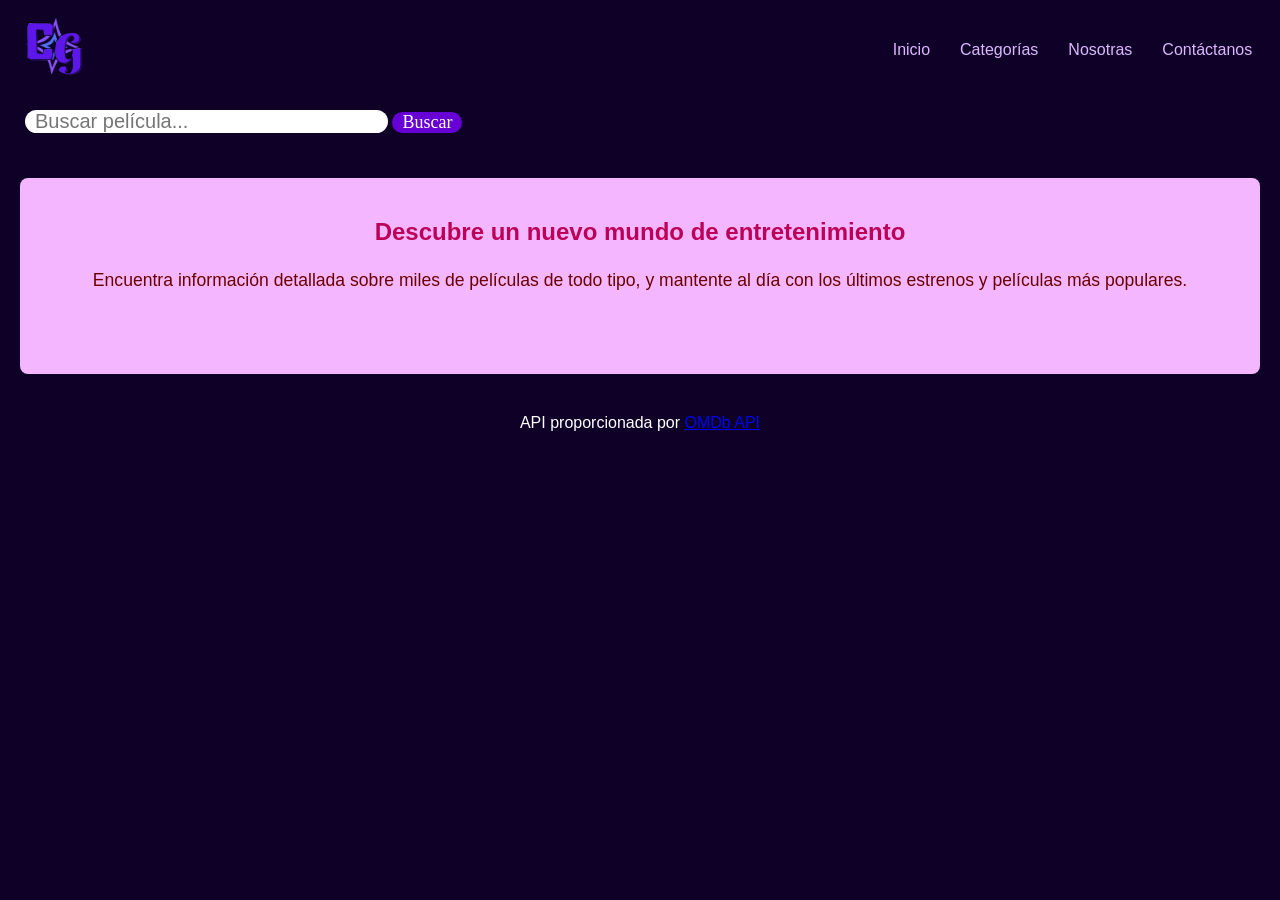
<file: index.html>
<!DOCTYPE html>
<html lang="en">
<head>
    <meta charset="UTF-8">
    <meta name="viewport" content="width=device-width, initial-scale=1.0">
    <link rel="stylesheet" href="assets/style/style.css">
    <title>Document</title>
</head>
<body>
     
     <!--aqui viene el menu-->
    
     <header>
        <nav>
            <img src="assets/img/CINEMA.png" alt="cinema" class="cinema">
            <ul class="menu">
                <li><a href="index.html">Inicio</a></li>
                <li>
                    <a href="#">Categorías</a>
                    <ul>
                        <li><a href="categorias.html?categoria=harry+potter">Harry Potter</a></li>
                        <li><a href="categorias.html?categoria=barbie">Barbie</a></li>
                        <li><a href="categorias.html?categoria=spider+man">Spiderman</a></li>
                        <li><a href="categorias.html?categoria=monster+high">Monster High</a></li>
                        <li><a href="categorias.html?categoria=star+wars">Star Wars</a></li>
                        <li><a href="categorias.html?categoria=lord+of+the+rings">The Lord of the Rings</a></li>
                        <li><a href="categorias.html?categoria=x+men">X-Men</a></li>
                    </ul>
                </li>
                <li><a href="nosotras.html">Nosotras</a></li>
                <li><a href="contacto.html">Contáctanos</a></li>
            </ul>
        </nav>
      </header>
      <div class="hero_nuevo">
        <form id="search-form" >
          <input type="text" id="search-input" placeholder="Buscar película..." required>
          <button type="submit">Buscar</button>
          <h2></h2>
        </form>
      </div>
    
   <!--Aqui es la parte baja de la web-->

   <main>
    <section class="description-section">
      <h1></h1>
      <h2>Descubre un nuevo mundo de entretenimiento</h2>
      <p>Encuentra información detallada sobre miles de películas de todo tipo, y mantente al día con los últimos estrenos y películas más populares.</p>
      
      <!-- Contenedor donde se mostrarán los resultados de búsqueda -->
      <div id="movies-container" class="movies-grid"></div>
    </section>
  </main>

  <footer>
    <p>API proporcionada por <a href="https://www.omdbapi.com/" target="_blank">OMDb API</a></p>
  </footer>

      <script  
      src="https://code.jquery.com/jquery-3.7.1.js"
      integrity="sha256-eKhayi8LEQwp4NKxN+CfCh+3qOVUtJn3QNZ0TciWLP4="
      crossorigin="anonymous"></script>
    <script src="assets/js/intro.js"></script>  
    <script src="assets/js/script.js"></script>
</body>
</html>
</file>
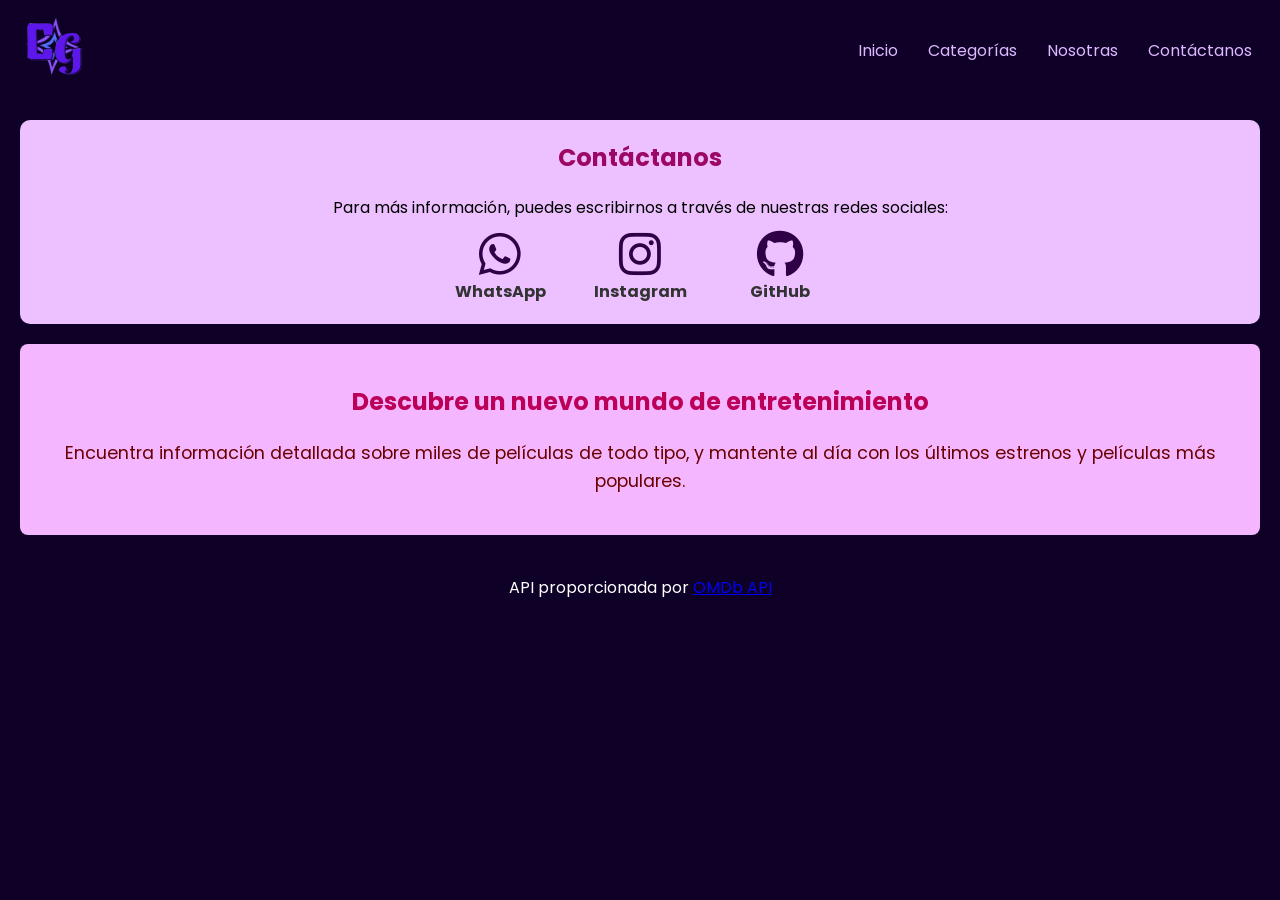
<file: contacto.html>
<!DOCTYPE html>
<html lang="en">
<head>
    <meta charset="UTF-8">
    <meta name="viewport" content="width=device-width, initial-scale=1.0">
    <link rel="stylesheet" href="assets/style/style.css">

    <title>Cinema</title>
    <!-- Incluye la CDN de Font Awesome -->
    <link rel="preconnect" href="https://fonts.googleapis.com">
    <link rel="preconnect" href="https://fonts.gstatic.com" crossorigin>
    <link href="https://fonts.googleapis.com/css2?family=Poppins:ital,wght@0,100;0,200;0,300;0,400;0,500;0,600;0,700;0,800;0,900;1,100;1,200;1,300;1,400;1,500;1,600;1,700;1,800;1,900&display=swap" rel="stylesheet">
    <link rel="stylesheet" href="https://cdnjs.cloudflare.com/ajax/libs/font-awesome/6.0.0-beta3/css/all.min.css">
</head>
<body>
    
    <!-- Sección de menú de navegación -->
    <header>
        <nav>
            <img src="assets/img/CINEMA.png" alt="cinema" class="cinema">
            <ul class="menu">
                <li><a href="index.html">Inicio</a></li>
                <li>
                    <a href="#">Categorías</a>
                    <ul class="submenu">
                        <li><a href="categorias.html?categoria=harry+potter">Harry Potter</a></li>
                        <li><a href="categorias.html?categoria=barbie">Barbie</a></li>
                        <li><a href="categorias.html?categoria=spider+man">Spiderman</a></li>
                        <li><a href="categorias.html?categoria=monster+high">Monster High</a></li>
                        <li><a href="categorias.html?categoria=star+wars">Star Wars</a></li>
                        <li><a href="categorias.html?categoria=lord+of+the+rings">The Lord of the Rings</a></li>
                        <li><a href="categorias.html?categoria=x+men">X-Men</a></li>
                    </ul>
                </li>
                <li><a href="nosotras.html">Nosotras</a></li>
                <li><a href="contacto.html">Contáctanos</a></li>
            </ul>
        </nav>
    </header>

    <!-- Sección de contacto con enlaces a WhatsApp, Instagram y GitHub con íconos de Font Awesome -->
    <section class="contact-section">
        <h2>Contáctanos</h2>
        <p>Para más información, puedes escribirnos a través de nuestras redes sociales:</p>
        <ul class="contact-list">
            <li>
                <a href="https://whatsapp.com/channel/0029VakHNBMDTkJxBZHYo53w" target="_blank">
                    <i class="fab fa-whatsapp contact-icon"></i> WhatsApp
                </a>
            </li>
            <li>
                <a href="https://www.instagram.com/tu_perfil" target="_blank">
                    <i class="fab fa-instagram contact-icon"></i> Instagram
                </a>
            </li>
            <li>
                <a href="https://github.com/anthuane677" target="_blank">
                    <i class="fab fa-github contact-icon"></i> GitHub
                </a>
            </li>
        </ul>
    </section>

    <!-- Sección principal -->
    <main>
        <section class="description-section">
            <h2>Descubre un nuevo mundo de entretenimiento</h2>
            <p>Encuentra información detallada sobre miles de películas de todo tipo, y mantente al día con los últimos estrenos y películas más populares.</p>
        </section>
    </main>

    <!-- Pie de página con información sobre la API utilizada -->
    <footer>
        <p>API proporcionada por <a href="https://www.omdbapi.com/" target="_blank">OMDb API</a></p>
    </footer>

</body>
</html>
</file>
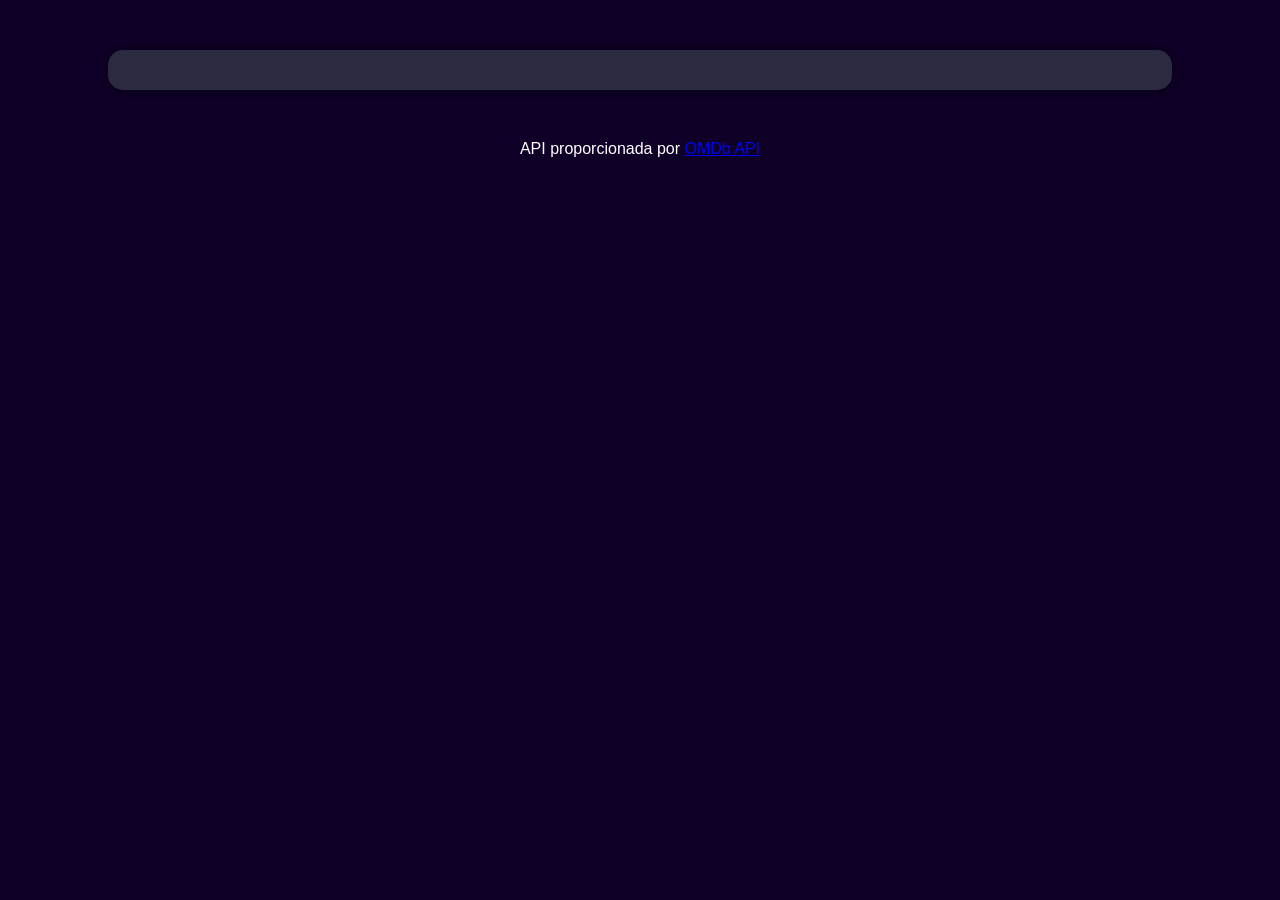
<file: movie-details.html>
<!DOCTYPE html>
<html lang="en">
<head>
    <meta charset="UTF-8">
    <meta name="viewport" content="width=device-width, initial-scale=1.0">
    <title>Detalles de la Película</title>
    <link rel="stylesheet" href="assets/style/style.css">
</head>
<body>
    <div id="moviesInfos"></div>

    <footer>
        <p>API proporcionada por <a href="https://www.omdbapi.com/" target="_blank">OMDb API</a></p>
    </footer>

    <script  
      src="https://code.jquery.com/jquery-3.7.1.js"
      integrity="sha256-eKhayi8LEQwp4NKxN+CfCh+3qOVUtJn3QNZ0TciWLP4=" 
      crossorigin="anonymous"></script>
    <script src="assets/js/movie-details.js"></script>  
</body>
</html>
</file>
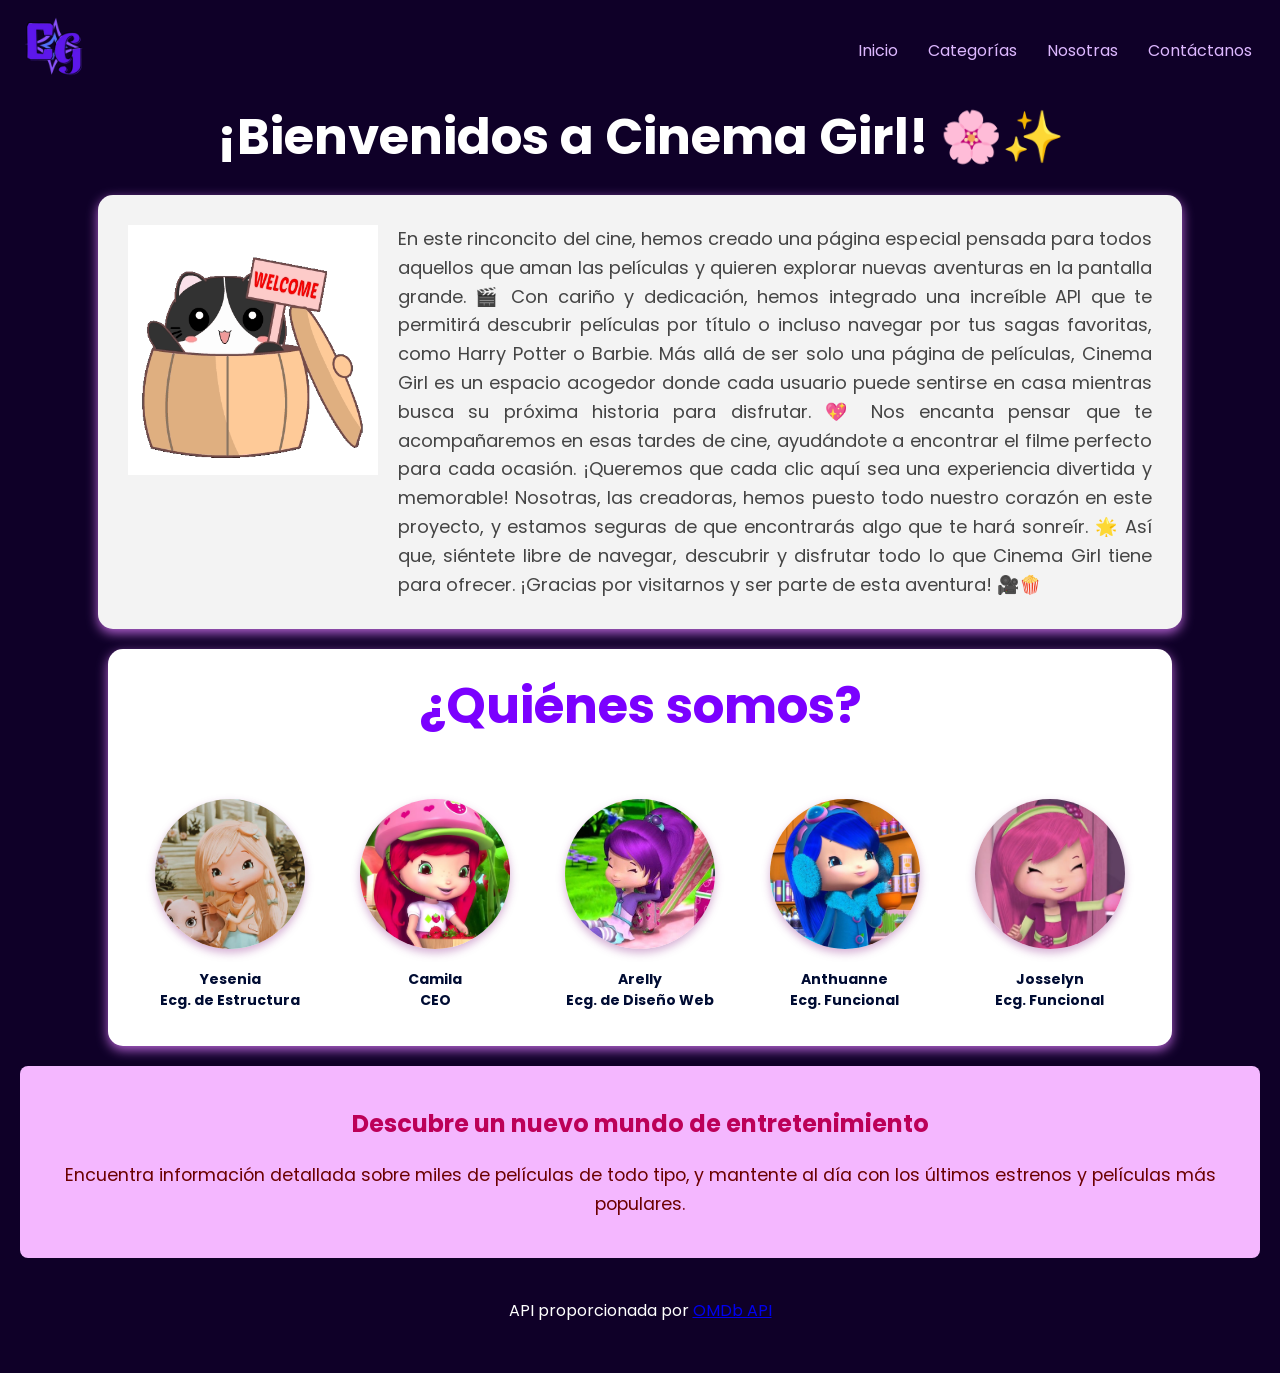
<file: nosotras.html>
<!DOCTYPE html>
<html lang="en">
<head>
    <meta charset="UTF-8">
    <meta name="viewport" content="width=device-width, initial-scale=1.0">
    <link rel="stylesheet" href="assets/style/style.css">
    <link rel="stylesheet" href="assets/style/nosotras.css">
    <link rel="preconnect" href="https://fonts.googleapis.com">
<link rel="preconnect" href="https://fonts.gstatic.com" crossorigin>
<link href="https://fonts.googleapis.com/css2?family=Poppins:ital,wght@0,100;0,200;0,300;0,400;0,500;0,600;0,700;0,800;0,900;1,100;1,200;1,300;1,400;1,500;1,600;1,700;1,800;1,900&display=swap" rel="stylesheet">
    <title>Document</title>
</head>
<body>
    
    <!--aqui viene el menu-->
    
    <header>
        <nav>
            <img src="assets/img/CINEMA.png" alt="cinema" class="cinema">
            <ul class="menu">
                <li><a href="index.html">Inicio</a></li>
                <li>
                    <a href="#">Categorías</a>
                    <ul>
                        <li><a href="categorias.html?categoria=harry+potter">Harry Potter</a></li>
                        <li><a href="categorias.html?categoria=barbie">Barbie</a></li>
                        <li><a href="categorias.html?categoria=spider+man">Spiderman</a></li>
                        <li><a href="categorias.html?categoria=monster+high">Monster High</a></li>
                        <li><a href="categorias.html?categoria=star+wars">Star Wars</a></li>
                        <li><a href="categorias.html?categoria=lord+of+the+rings">The Lord of the Rings</a></li>
                        <li><a href="categorias.html?categoria=x+men">X-Men</a></li>
                    </ul>
                </li>
                <li><a href="nosotras.html">Nosotras</a></li>
                <li><a href="contacto.html">Contáctanos</a></li>
            </ul>
        </nav>
      </header>

<!--Aqui es bienvenide-->
      <h1>¡Bienvenidos a Cinema Girl! 🌸✨</h1>
      <div class="información">
        <img src="assets/img/6.gif">
        <p>En este rinconcito del cine, hemos creado una página especial pensada para todos aquellos que aman las películas y quieren explorar nuevas aventuras en la pantalla grande. 🎬 Con cariño y dedicación, hemos integrado una increíble API que te permitirá descubrir películas por título o incluso navegar por tus sagas favoritas, como Harry Potter o Barbie.

            Más allá de ser solo una página de películas, Cinema Girl es un espacio acogedor donde cada usuario puede sentirse en casa mientras busca su próxima historia para disfrutar. 💖 Nos encanta pensar que te acompañaremos en esas tardes de cine, ayudándote a encontrar el filme perfecto para cada ocasión. ¡Queremos que cada clic aquí sea una experiencia divertida y memorable!
            
            Nosotras, las creadoras, hemos puesto todo nuestro corazón en este proyecto, y estamos seguras de que encontrarás algo que te hará sonreír. 🌟 Así que, siéntete libre de navegar, descubrir y disfrutar todo lo que Cinema Girl tiene para ofrecer. ¡Gracias por visitarnos y ser parte de esta aventura! 🎥🍿</p>
      </div>
 
      <!--En esta parte vamos las estudiantes-->

      <div class="nosotras">
        <h1>¿Quiénes somos?</h1>
        <div class="perfil">
            <img src="assets/img/2.jpeg" alt="">
            <p>Yesenia <br>Ecg. de Estructura</p>
        </div>
        <div class="perfil">
            <img src="assets/img/5.jpeg" alt="">
            <p>Camila <br>CEO</p>
        </div>
        <div class="perfil">
            <img src="assets/img/3.jpeg" alt="">
            <p>Arelly <br>Ecg. de Diseño Web</p>
        </div>
        <div class="perfil">
            <img src="assets/img/1.jpeg" alt="">
            <p>Anthuanne <br>Ecg. Funcional</p>
        </div>
        <div class="perfil">
            <img src="assets/img/4.jpeg" alt="">
            <p>Josselyn <br>Ecg. Funcional</p>
        </div>
    </div>
    
       <!--Aqui es la parte baja de la web-->

       <main>
        <section class="description-section">
          <h2>Descubre un nuevo mundo de entretenimiento</h2>
          <p>Encuentra información detallada sobre miles de películas de todo tipo, y mantente al día con los últimos estrenos y películas más populares.</p>
        </section>
      </main>
    
      <footer>
        <p>API proporcionada por <a href="https://www.omdbapi.com/" target="_blank">OMDb API</a></p>
      </footer>

</body>
</html>
</file>
<file: assets/style/style.css>
/* Reseteo de márgenes y paddings */
* {
  padding: 0px;
  margin: 0px;
  

}

body{
  background-color: #0f0028;
  font-family: "Poppins", sans-serif;
  font-weight: 400;
  font-style: normal;
}

/* Estilos del menú */
nav{
  display: flex;
  margin: auto;
  justify-content: space-between;
  align-items: center;
  padding-top: 0px;
  padding-right: 1%;
}

.cinema{
  width: 100px;
}

ul, ol {
  list-style: none;
}

.menu li a {
  background-color: #0f0028;
  color: rgb(221, 183, 255);
  text-decoration: none;
  overflow: hidden;
  transition: 0.2s;
  display: block;
  padding: 10px 15px;
}

.menu li a:hover {
  background-color: rgb(62, 62, 255);
  color: #5bf1ff;
  box-shadow: 0 0 3px rgb(0, 0, 255);
}

.menu > li {
  float: left;
}

.menu li ul{
  display:none;
  position: absolute;
  min-width: 140px;
}

.menu li:hover > ul {
  display: block;
}

/* Hero section */
.hero {
  display: flex;
  flex-direction: column;
  justify-content: center;
  align-items: center;
  height: 500px; /* Para centrar verticalmente, el contenedor ocupará toda la altura de la ventana */
  text-align: center;
  background: url(fondo1.png);
  color: rgb(255, 255, 255);
  font-family: "Nerko One", cursive;
}

.hero h1 {
  font-size: 60px;
  margin-bottom: 10px;
  text-shadow: 0 0 10px #8f00b3;
  -webkit-text-stroke : 1px #dc8ff6;
}

.hero p {
  font-size: 30px;
  margin-bottom: 20px;
  -webkit-text-stroke: 0.2px gray;
}

.hero a {
  text-decoration: none;
  padding: 10px;
  border: 2px solid #ed5edf;
  border-radius: 10px;
  background-color: rgb(233, 111, 255);
  color: white;
  overflow: hidden;
  transition: 0.2s;
}

.hero a:hover {
  background-color: #ff0cf7;
 
  box-shadow: 0 0 10px rgb(220, 60, 245), 0 0 15px rgb(219, 20, 86);
  transition-delay: 0.1s;
}

/*Aqui comienza edit para el boton y buscador*/
input{
  font-size: 20px;
  padding-right: 100px;
  padding-left: 10px;
  border-radius: 20px;
  border: none;
  overflow: hidden;
  transition: 1s;
}

input:hover{
  background-color: rgb(233, 229, 255);
  box-shadow: 0 0 5px rgb(250, 215, 255);
  color: #69047b;
  transition: 0.5s;
}

button {
  font-family: "Nerko One", cursive;
  font-size: 18px;
  border: none;
  border-radius: 20px;
  padding-left: 10px;
  padding-right: 10px;
  background-color: rgb(102, 0, 212);
  color: rgb(255, 255, 255);
  cursor: pointer;
  margin-bottom: 25px;
  overflow: hidden;
  transition: 0.5s;
}

button:hover {
  background-color: #50c5ff;
  box-shadow: 0 0 10px rgb(43, 0, 255);
}

.hero_nuevo{
  display: flex;
  flex-direction: column;
  padding-top: 10px;
  padding-left: 25px;
  height: auto; /* Para centrar verticalmente, el contenedor ocupará toda la altura de la ventana */
}

/* Estilos generales para el main y footer */
main{
  text-align: center;
}

footer{
  
  text-align: center;
  padding-bottom: 50px;
  color: white;
  margin-top: 40px;
  
}

/* Estilos para contenido después de la introducción */
.content{
  width: 100%;
  padding: 50px;
  font-size: 10px;
}

/* Sección Nosotras */
.nosotras{
  text-align: center;
}

.nosotras img{
  display: inline-flex;
  width: 250px;
}

/* Styles for the movie grid */

#titulo-categoria {
  font-family: "Nerko One", cursive;
  color: #6200ff;
  text-shadow: 0 0 2px rgb(0, 17, 255);
  text-align: center;
  margin-top: 20px;
  font-size: 45px;
}


.movies-grid {
  display: grid;
  grid-template-columns: repeat(auto-fit, minmax(200px, 1fr));
  gap: 20px;
  padding: 20px;
}

.movie {
  background-color: #fff;
  border-radius: 10px;
  overflow: hidden;
  text-align: center;
  box-shadow: 0 4px 8px rgba(0, 0, 0, 0.1);
  transition: transform 0.2s;
}

.movie img {
  width: 100%;
  height: auto;
  display: block;
}

.movie-title {
  padding: 10px;
  font-size: 1.2rem;
  font-weight: bold;
  color: #210745;
  text-align: center;
}

.movie:hover {
  transform: scale(1.05);
  box-shadow: 0 0 10px rgb(187, 0, 255);
}

/* Contact Section Styles */
.contact-section {
  background-color: rgb(237, 193, 255);
  padding: 20px;
  text-align: center;
  margin: 20px;
  border-radius: 10px;
  
}

.contact-section h2 {
  color: #9d0764;
  margin-bottom: 20px;
}

.contact-list {
  list-style-type: none;
  padding: 0;
  display: flex;
  justify-content: center;
  gap: 40px;
}

.contact-list li {
  display: flex;
  flex-direction: column;
  align-items: center;
  text-align: center;
  max-width: 100px;
}

.contact-list li a {
  text-decoration: none;
  color: #333;
  font-weight: bold;
  margin-top: 10px;
}

.contact-list li a:hover {
  color: #7ab3ef;
}

.contact-icon {
  font-size: 3rem;
  color: #2f0045;
}

.contact-icon:hover {
  color: #7a00b3;
}

/* Main section */
.description-section {
  padding: 40px;
  text-align: center;
  background-color: rgb(244, 183, 255);
  margin: 20px;
  border-radius: 8px;
}

.description-section h2 {
  color:#bc0058 ;
  margin-bottom: 20px;
}

.description-section p {
  color: rgb(107, 0, 0);
  line-height: 1.6;
  font-size: 1.1rem;
}

/* Aplicado solo al contenido dentro del div#moviesInfos */
#moviesInfos {
  display: flex;
  justify-content: space-between;
  align-items: flex-start;
  margin: 50px auto;
  width: 80%;
  background-color: #2a2a40;
  padding: 20px;
  border-radius: 15px;
  box-shadow: 0px 0px 15px rgba(0, 0, 0, 0.5);
}

#moviesInfos img {
  max-width: 40%;
  border-radius: 10px;
  margin-right: 20px;
  box-shadow: 0px 0px 15px rgba(0, 0, 0, 0.5);
}

#moviesInfos .movie-details {
  flex: 1;
  color: #cfcfe8;
}

#moviesInfos h2 {
  font-size: 2em;
  color: #ffffff;
  margin-bottom: 15px;
  border-bottom: 2px solid #576ce8;
  padding-bottom: 5px;
}

#moviesInfos p {
  font-size: 1.2em;
  line-height: 1.5;
  margin: 10px 0;
}

#moviesInfos p span {
  font-weight: bold;
  color: #576ce8;
}

#moviesInfos a {
  color: #576ce8;
  text-decoration: none;
  font-size: 1.1em;
  margin-top: 20px;
  display: inline-block;
  transition: color 0.3s ease;
}

#moviesInfos a:hover {
  color: #a5b3ff;
}

/* Estilos para el contenedor de filtros */
#filtros {
  display: flex;
  justify-content: center;
  align-items: center;
  gap: 10px;
  margin: 0px;
  padding: 10px;
  flex-wrap: wrap;
  border-radius: 10px;
}

/* Estilos para las etiquetas */
#filtros label {
  color: #9b51e0; /*Color morado para el texto*/
  font-family: "Poppins", sans-serif;
  font-size: 1.1rem;
}

/* Estilos para el select */
#ordenar {
  background-color: #333;
  color: white;
  border: 2px solid #9b51e0;
  border-radius: 5px;
  padding: 5px;
  font-family: 'Comic Sans MS', sans-serif;
  font-size: 1rem;
}

/* Estilos para el input */
#filtroAnio {
  background-color: #333;
  color: white;
  border: 2px solid #9b51e0;
  border-radius: 5px;
  padding: 5px;
  font-family: 'Comic Sans MS', sans-serif;
  font-size: 1rem;
  width: 150px;
  text-align: center;
}

/* Estilos para el botón */
#aplicarFiltros {
  background-color: #9b51e0;
  color: white;
  border: none;
  border-radius: 10px;
  padding: 10px 20px;
  cursor: pointer;
  font-family: 'Comic Sans MS', sans-serif;
  font-size: 1.1rem;
  
}

#aplicarFiltros:hover {
  background-color: #731bc0; /* Un color más oscuro al pasar el ratón */
}
</file>
<file: assets/style/nosotras.css>
/* Estilo para la clase nosotras */
.nosotras {
    display: flex;
    flex-wrap: wrap;
    justify-content: space-around;
    align-items: center;
    margin: 20px auto;
    padding: 20px;
    background-color: #ffffff;
    border-radius: 15px;
    width: 80%;
    box-shadow: 0 4px 12px rgba(208, 114, 239, 0.871);
}

.nosotras h1 {
    width: 100%;
    text-align: center;
    margin-bottom: 40px;
    color: rgb(123, 0, 255);
}

.nosotras .perfil {
    display: flex;
    flex-direction: column;
    align-items: center;
    margin: 15px;
}

.nosotras img {
    width: 150px;
    height: 150px;
    border-radius: 50%;
    margin-bottom: 10px;
    box-shadow: 0 4px 8px rgba(204, 158, 203, 0.823);
    transition: transform 0.3s ease-in-out;
}

.nosotras img:hover {
    transform: scale(1.1);
}

.nosotras p {
    color: #000c33;
    font-weight: bold;
    text-align: center;
    margin-top: 10px;
    font-size: 14px;
    max-width: 150px;
}

/* Estilo para la clase información */
h1{
    text-align: center;
    font-size: 50px;
    color: white;
}
.información {
    display: flex;
    background-color: #f3f3f3;
    padding: 30px;
    margin: 20px auto;
    width: 80%;
    border-radius: 15px;
    text-align: justify;
    box-shadow: 0 4px 12px rgba(208, 114, 239, 0.871);
    gap: 20px;
}

.información img{
    width: 250px;
    height: 250px;
    
}

.información p {
    color: #444;
    font-size: 18px;
    line-height: 1.6;
}
</file>
